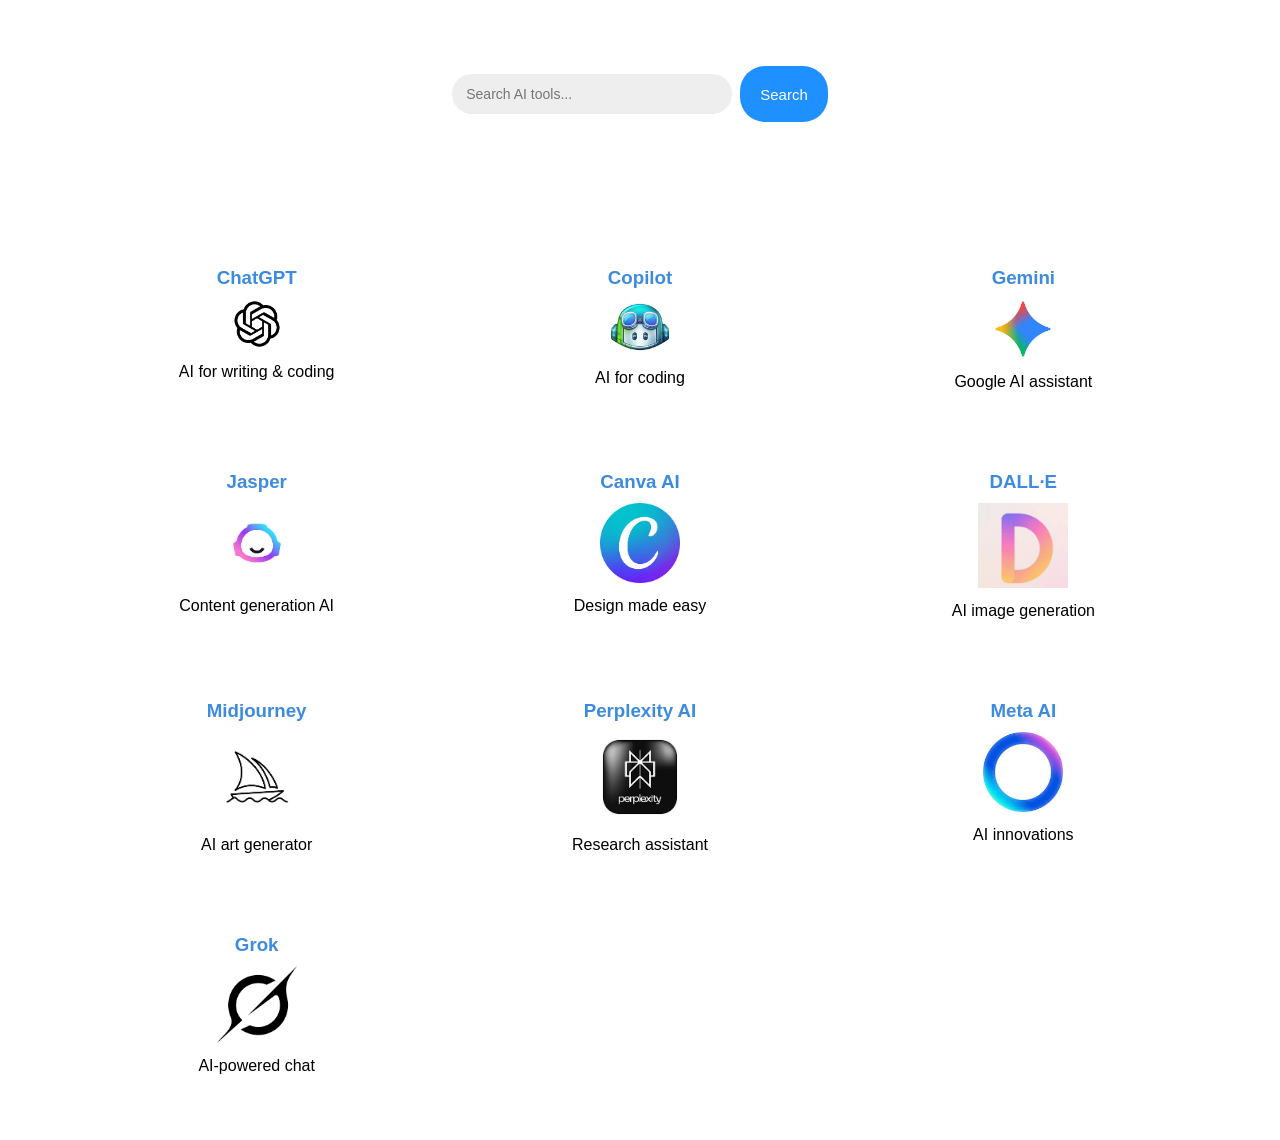
<file: ai's.html>
<!DOCTYPE html>
<html lang="en">
<head>
<meta charset="UTF-8">
<title>AI Galaxyy</title>

<link rel="stylesheet" href="style.css">

<style>
body {
    margin: 0;
    font-family: Arial, sans-serif;
    color: white;
}

.bg-video {
    position: fixed;
    top: 0;
    left: 0;
    width: 100%;
    height: 100%;
    object-fit: cover;
    z-index: -1;
}

main {
    padding: 50px 80px;
    text-align: center;
}

.search-box {
    display: flex;
    justify-content: center;
    gap: 8px;
    margin: 20px auto;
}

.search-box input {
    width: 280px;
    padding: 12px 14px;
    border-radius: 25px;
    border: none;
    outline: none;
}

.search-box button {
    padding: 12px 20px;
    border-radius: 25px;
    border: none;
    background: #1e90ff;
    color: white;
    cursor: pointer;
}

.cards {
    display: grid;
    grid-template-columns: repeat(3, 1fr);
    gap: 30px;
    margin-top: 40px;
    justify-items: center;
}

.card {
    background: white;
    width: 280px;
    padding: 15px;
    border-radius: 10px;
    text-align: center;
    color: black;
    box-shadow: 0 0 10px rgba(255,255,255,0.6);
    transition: transform 0.3s;
}

.card:hover {
    transform: scale(1.1);
}

.card img {
    margin: 10px 0;
}

.compare-btn {
    margin-top: 15px;
    padding: 10px 25px;
    border: none;
    border-radius: 20px;
    background: #5b7cff;
    color: white;
    cursor: pointer;
}

.compare-btn:hover {
    background: #3a5dcc;
}
</style>
</head>

<body>

<!-- Background Video -->
<video autoplay muted loop playsinline class="bg-video">
    <source src="video.mp4" type="video/mp4">
</video>

<center>
<section class="title-section">
<h1>
    <span>A</span><span>I</span>
    <span>G</span><span>a</span><span>l</span><span>a</span><span>x</span><span>y</span><span>y</span>
</h1>
<i><p>"Explore the universe of Artificial Intelligence tools"</p></i>
</section>
</center>

<div class="search-box">
    <input type="text" id="searchInput" placeholder="Search AI tools...">
    <button onclick="searchCards()">Search</button>
</div>

<main>
<div class="cards" id="cardsContainer">

<div class="card">
    <h3>ChatGPT</h3>
    <img src="imagechat.png" width="90">
    <p>AI for writing & coding</p>
</div>

<div class="card">
    <h3>Copilot</h3>
    <img src="imagecopilot.png" width="90">
    <p>AI for coding</p>
</div>

<div class="card">
    <h3>Gemini</h3>
    <img src="imagegemini.png" width="60">
    <p>Google AI assistant</p>
</div>

<div class="card">
    <h3>Jasper</h3>
    <img src="imagejasper.png" width="80">
    <p>Content generation AI</p>
</div>

<div class="card">
    <h3>Canva AI</h3>
    <img src="imagecanva.jpg" width="80">
    <p>Design made easy</p>
</div>

<div class="card">
    <h3>DALL·E</h3>
    <img src="imagedall.jpeg" width="90">
    <p>AI image generation</p>
</div>

<div class="card">
    <h3>Midjourney</h3>
    <img src="myjourney.png" width="90">
    <p>AI art generator</p>
</div>

<div class="card">
    <h3>Perplexity AI</h3>
    <img src="imageper.jpg" width="90">
    <p>Research assistant</p>
</div>

<div class="card">
    <h3>Meta AI</h3>
    <img src="imagemeta.jpg" width="80">
    <p>AI innovations</p>
</div>

<div class="card">
    <h3>Grok</h3>
    <img src="imagegrok.png" width="80">
    <p>AI-powered chat</p>
</div>

</div>
</main>

<script>
function searchCards() {
    const input = document.getElementById("searchInput").value.toLowerCase();
    const cards = document.getElementsByClassName("card");
    for (let card of cards) {
        const title = card.getElementsByTagName("h3")[0].innerText.toLowerCase();
        card.style.display = title.includes(input) ? "" : "none";
    }
}
</script>

</body>
</html>
</file>
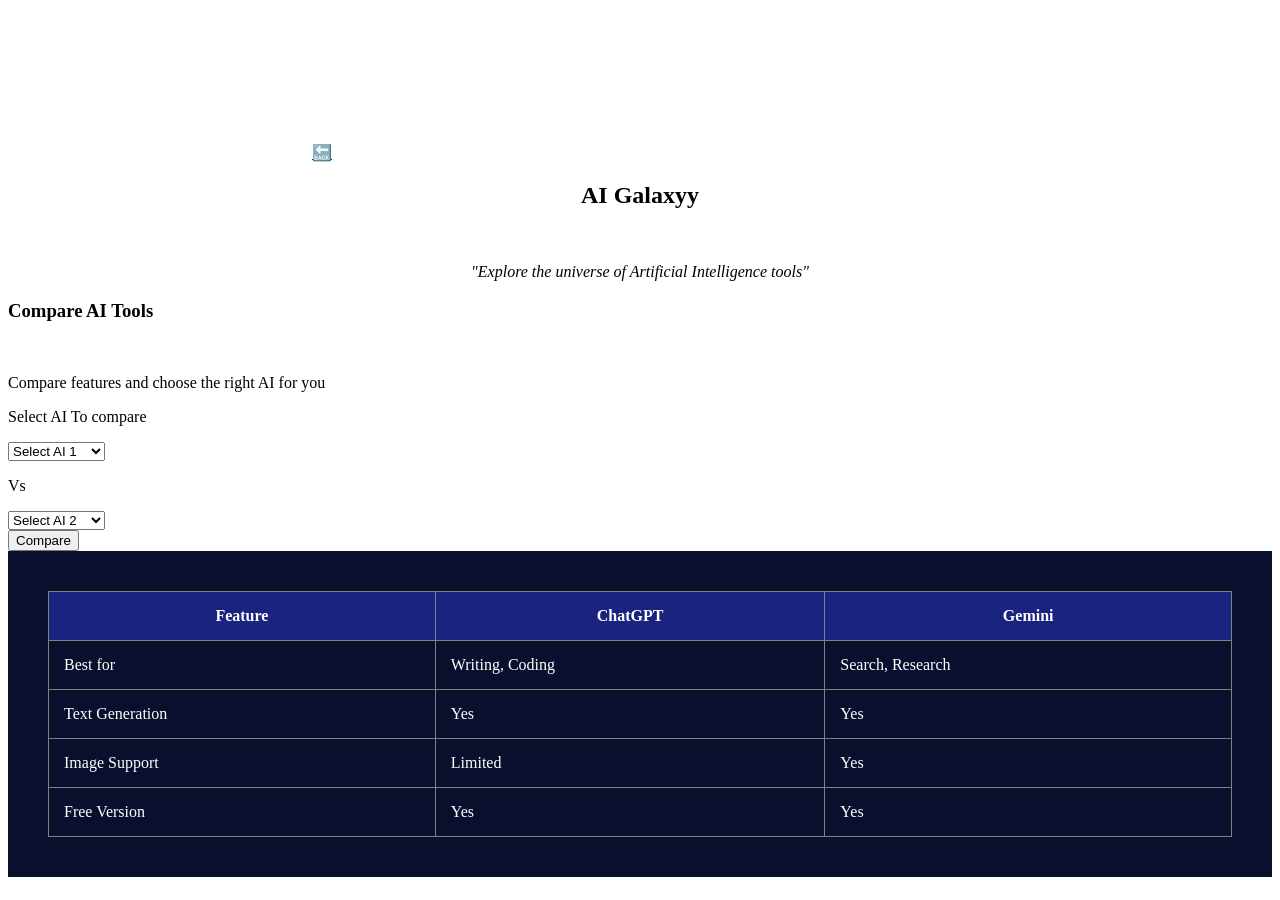
<file: compare.html>
<html>
<head>
    <title>Compare AI Tools | AI Galaxyy</title>
    <link rel="stylesheet" href="C:/kanimozhi/AigalaxyyProject/css/style.css">

</head>
<body>
    <video autoplay muted loop playsinline class="bg-video">
    <source src="C:\kanimozhi\AigalaxyyProject\images\video.mp4" type="video/mp4">
    Your browser does not support HTML5 video.
</video>

<!-- HEADER -->
<a href="ai's.html" class="back-btn">🔙</a>

<center>        
    <section class="title-section">
<h1 class="galaxy-title">
    <span>A</span><span>I</span> <span>G</span><span>a</span><span>l</span><span>a</span><span>x</span><span>y</span><span>y</span>
    </h1>
    <br>
    <i><p>"Explore the universe of Artificial Intelligence tools"</p></i>
</section>

</center>

<!-- HERO -->
         <div class="compare-box">

<section class="hero">
    <section class="center-page">
    <h3>Compare AI Tools</h3>
    <br>
    <p>Compare features and choose the right AI for you</p>

<p>Select AI To compare</p>
<div class="signup-container">

<select class="ai-select">
            <option value="" disabled selected>Select AI 1</option>
            <option value="Chat GPT">ChatGPT</option> </option>
            <option value="Gemini">Gemini</option>
            <option value="DALL·E">DALL·E</option>
            <option value="Copilot">Perplexity AI</option>
            <option value="Canva AI">Copilot</option>
            <option value="Jasper">Grok</option>
            <option value="Midjourney">Canva</option>
        </select><p>Vs</p>
<select class="ai-select">
            <option value="" disabled selected>Select AI 2</option>
            <option value="Chat GPT">ChatGPT</option> </option>
            <option value="Gemini">Gemini</option>
            <option value="DALL·E">DALL·E</option>
            <option value="Copilot">Perplexity AI</option>
            <option value="Canva AI">Copilot</option>
            <option value="Jasper">Grok</option>
            <option value="Midjourney">Canva</option>
        </select>
        </div> 
<button class="compare-btn" onclick="showAndScroll()">Compare</button>
</div>
<div id="compareTable" style="display:none;">
    <!-- your table code -->
</div>
    </section>
</section>

<section style="padding:40px; background-color:#0b0f2e;">
    <table id="compareTable" border="1" width="100%" cellpadding="15" style="border-collapse:collapse; color:white;">
        <tr style="background-color:#1a237e;">
            <th>Feature</th>
            <th>ChatGPT</th>
            <th>Gemini</th>
        </tr>

        <tr>
            <td>Best for</td>
            <td>Writing, Coding</td>
            <td>Search, Research</td>
        </tr>

        <tr>
            <td>Text Generation</td>
            <td>Yes</td>
            <td>Yes</td>
        </tr>

        <tr>
            <td>Image Support</td>
            <td>Limited</td>
            <td>Yes</td>
        </tr>

        <tr>
            <td>Free Version</td>
            <td>Yes</td>
            <td>Yes</td>
        </tr>
    </table>
</section>

<script>
function showAndScroll() {
    const table = document.getElementById("compareTable");
    table.style.display = "block";

    table.scrollIntoView({ behavior: "smooth" });
}
</script>



</body>
</html>
</file>
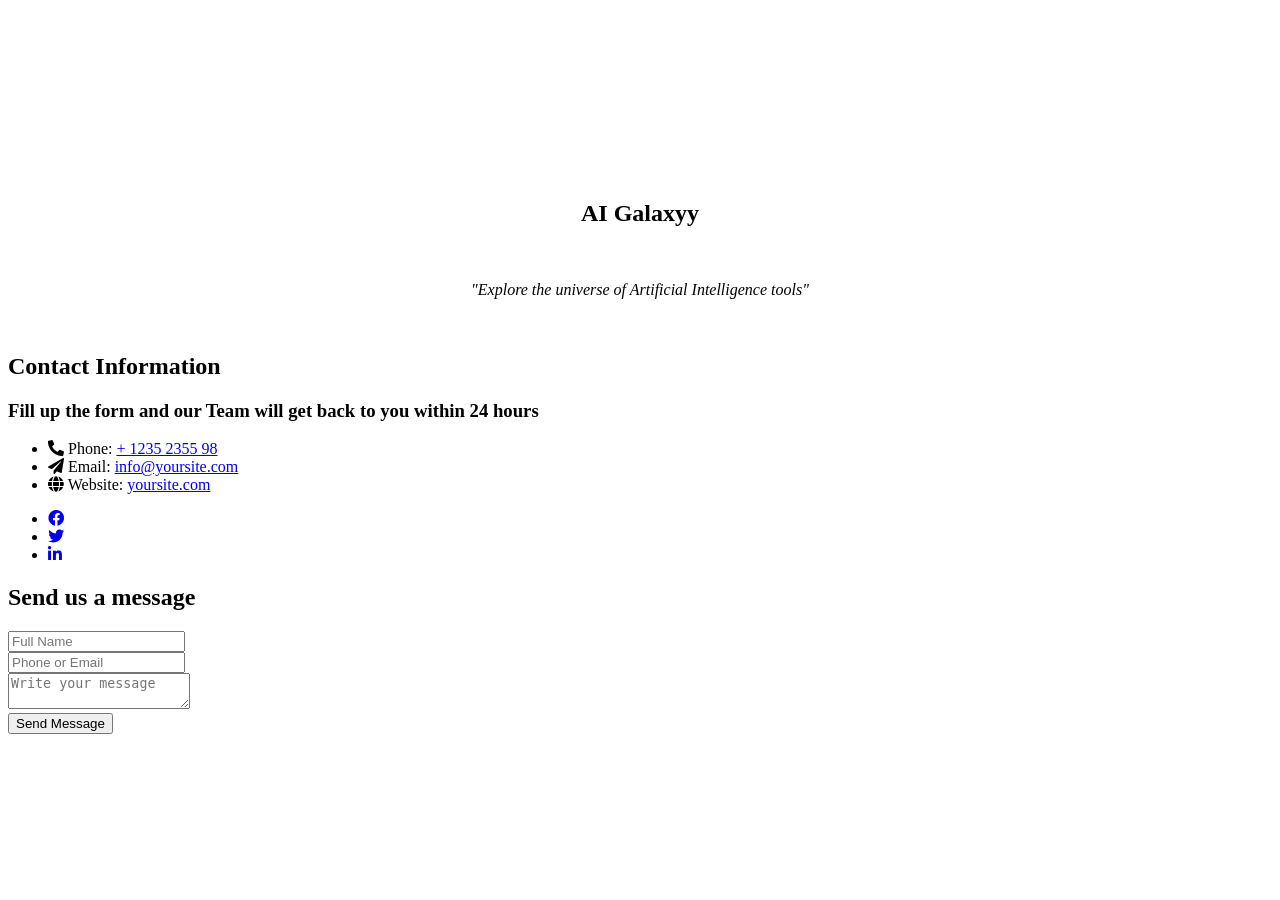
<file: dashbard.html>
<!DOCTYPE html>
<html lang="en">
<head>
    <meta charset="UTF-8">
    <meta http-equiv="X-UA-Compatible" content="IE=edge">
    <meta name="viewport" content="width=device-width, initial-scale=1.0">
    <title>Responsive Contact Us Page Design using Html CSS</title>
    <link rel="stylesheet" href="https://fonts.googleapis.com/css2?family=Roboto:wght@300;400;500;700&display=swap">
    <!-- Font Awesome CDN -->
    <link rel="stylesheet" href="https://use.fontawesome.com/releases/v5.15.4/css/all.css">
        <link rel="stylesheet" href="C:\kanimozhi\AigalaxyyProject\css\style.css">
</head>
<body>
<video autoplay muted loop playsinline class="bg-video">
    <source src="C:\kanimozhi\AigalaxyyProject\images\video.mp4" type="video/mp4">
    Your browser does not support HTML5 video.
</video>
<center>
    <br>
<section class="title-section">
<h1 class="galaxy-title">
    <span>A</span><span>I</span> <span>G</span><span>a</span><span>l</span><span>a</span><span>x</span><span>y</span><span>y</span>
    </h1>
    <br>
    <i><p>"Explore the universe of Artificial Intelligence tools"</p></i>
</section>
</center>
<br>


    <section id="section-wrapper">
        <div class="box-wrapper">
            <div class="info-wrap">
                <h2 class="info-title">Contact Information</h2>
                <h3 class="info-sub-title">Fill up the form and our Team will get back to you within 24 hours</h3>
                <ul class="info-details">
                    <li>
                        <i class="fas fa-phone-alt"></i>
                        <span>Phone:</span> <a href="tel:+ 1235 2355 98">+ 1235 2355 98</a>
                    </li>
                    <li>
                        <i class="fas fa-paper-plane"></i>
                        <span>Email:</span> <a href="mailto:info@yoursite.com">info@yoursite.com</a>
                    </li>
                    <li>
                        <i class="fas fa-globe"></i>
                        <span>Website:</span> <a href="#">yoursite.com</a>
                    </li>
                </ul>
                <ul class="social-icons">
                    <li><a href="#"><i class="fab fa-facebook"></i></a></li>
                    <li><a href="#"><i class="fab fa-twitter"></i></a></li>
                    <li><a href="#"><i class="fab fa-linkedin-in"></i></a></li>
                </ul>
            </div>
            <div class="form-wrap">
                <form action="#" method="POST">
                    <h2 class="form-title">Send us a message</h2>
                    <div class="form-fields">
                        <div class="form-group">
                            <input type="text" class="fname" placeholder="Full Name">
                        </div>
                        <div class="form-group">
                            <input type="number" class="phone" placeholder="Phone or Email">
                        </div>
                        <div class="form-group">
                            <textarea name="message" id="" placeholder="Write your message"></textarea>
                        </div>
                    </div>
                    <input type="submit" value="Send Message" class="submit-button">
                </form>
            </div>
        </div>
    </section>
</body>
</html>
</file>
<file: style.css>
/* GLOBAL */
body {
    margin: 0;
    min-height: 100vh;
    /* background-image: url("../images/bg2.jpeg");
    background-size: cover;
    background-position: center;
    background-repeat: no-repeat; */
    color: white;
    font-family: Arial, sans-serif;
}

/* Remove underline from links */
a {
    text-decoration: none;
    color: inherit;
}
.tagline {
    font-size: 26px;
    text-align: center;
    color: black;
}

.tagline span {
    color: #0D6EFD;
    font-weight: 600;
}


/* HEADER */
/* .title-box {
    background-color: white;
    color: #0b0f2e;
    width: 70%;
    margin: 40px auto 20px;
    padding: 40px 20px;
    border-radius: 6px;
    text-align: center;
} */
    .title-box {
    background-color: white;
    color: #0b0f2e;
    width: 80%;
    margin: 40px auto 20px;
    padding: 40px 20px;
    border-radius: 6px;
    text-align: center;

    /* GLOW EFFECT */
    box-shadow: 0 0 20px 10px rgba(255, 255, 255, 0.8);
}

.nav{
    position: relative;
    display: inline-flex;      /* makes navbar shrink to content */
    background: white;
    padding: 6px 20px;
    border-radius: 30px;
    gap: 20px;
    left: 50%;
    transform: translateX(-50%);   /* centers the whole navbar */
}

.nav a{
    position: relative;
    padding: 8px 18px;
    color: #0D6EFD;
    text-decoration: none;
    font-size: 14px;
    z-index: 2;
}

/* indicator */
.indicator{
    position: absolute;
    height: 34px;
    width: 100px;
    background: linear-gradient(135deg,#0a1a3f,#0051ff);
    border-radius: 20px;
    top: 6px;
    left: 6px;
    transition: 0.35s ease;
    z-index: 1;
    justify-content: center;   /* centers horizontally */
    align-items: center;       /* centers vertically */
    gap: 15px; 
}



/* Magic: move indicator based on element width */
.nav a:nth-child(1):hover ~ .indicator{
    transform: translateX(0px);
}
.nav a:nth-child(2):hover ~ .indicator{
    transform: translateX(90px);
}
.nav a:nth-child(3):hover ~ .indicator{
    transform: translateX(180px);
}
.nav a:nth-child(4):hover ~ .indicator{
    transform: translateX(270px);
}
/* SECTIONS */
.section {
    padding: 20px;
}

.section h2 {
    font-size: 30px;
    margin-bottom: 20px;
    border-bottom: 2px solid white;
    display: inline-block;
    padding-bottom: 5px;
}

.section p {
    max-width: none;      /* remove width limit */
    margin: 20px 60px;    /* left & right space */
    line-height: 1.7;
    text-align: justify;  /* optional – looks professional */
}



/* Light background section */
.section.light {
    background-color: transparent;
}

/* CATEGORY SECTION */
.category-section {
    max-width: 800px;
    margin: 40px auto;
    text-align: center;
}

.ai-list {
    display: inline-block;
    text-align: left;
    padding-left: 25px;
    line-height: 1.7;
}

.ai-list li {
    margin: 8px 0;
}

/* FOOTER */
.footer {
    background:white ;
    color:black;
    background: cover;
    padding:60px 40px 20px;
}


.footer-container {
    display: flex;
    justify-content: space-between;
    flex-wrap: wrap;
}

.footer-col {
    min-width: 200px;
    margin-bottom: 10px;
}

.footer-col h3 {
    color: rgb(54, 149, 226);
}

.footer-col ul {
    list-style: none;
    padding: 0;
}

.footer-col ul li {
    margin-bottom: 10px;
}

.brand {
    font-size: 28px;
    color: rgb(54, 149, 226);
        text-shadow: 0 8px 8px rgb(255, 255, 255);

}

.app-links img {
    width: 120px;
}

.footer hr {
    margin: 20px 0;
    border: none;
    height: 1px;
    background: #444;
}

.footer p {
    text-align: center;
    font-size: 14px;
}

.bg-video {
    position: fixed;
    top: 0;
    left: 0;
    width: 100%;
    height: 100%;
    object-fit: cover;
    z-index: -1;   /* Behind content */
}
.galaxy-title span {
    font-size: 48px;
    font-weight: 700;
    display: inline-block;
    padding: 0 3px;
    animation: glow 3s infinite alternate;
}

/* Different blue shades for each letter */
.galaxy-title span:nth-child(1) { color:  #3399ff; }
.galaxy-title span:nth-child(2) { color: #3399ff; }
.galaxy-title span:nth-child(3) { color:  black; }
.galaxy-title span:nth-child(4) { color: black; }
.galaxy-title span:nth-child(5) { color:  black; }
.galaxy-title span:nth-child(6) { color:  black; }
.galaxy-title span:nth-child(7) { color:  black; }
.galaxy-title span:nth-child(8) { color:  black; }
.galaxy-title span:nth-child(9) { color:  black; }

/* Soft glowing animation */
@keyframes glow {
    from {
        text-shadow:
            0 0 5px rgba(100,150,255,0.9),
            0 0 10px rgba(100,150,255,0.7);
    }
    to {
        text-shadow:
            0 0 12px rgba(150,200,255,1),
            0 0 25px rgba(150,200,255,0.9);
    }
}
.tool-page {
    background-color: white;
    box-shadow: 0 0 20px 10px white;
    background-size: cover;
    background-repeat: no-repeat;
    color: black;
    background-position: cover;
    max-width: 800px;
    text-decoration: none;
    margin: auto;
    padding: 40px;
    text-align: center;

}
h2 {
    margin-top: 30px;
    color: #4da3ff;
}

.tool-img {
    width: 160px;
    margin-bottom: 20px;
}

.description {
    line-height: 1.6;
    margin-bottom: 30px;
}
.uses-list {
    list-style-position: inside;
    padding: 0;
}

.uses-list li {
    margin: 8px 0;
}

.compare-btn {
            margin-top: 50px;
            padding: 12px 60px ;
            font-size: 16px;
            border: none;
            border-radius: 8px;
            background: #5b7cff;
            color: white;
            cursor: pointer;
            display: inline-block;
            border-radius: 25px;
            font-weight: normal;
            transition: transform 0.3s;
    }

    .compare-btn:hover {
        transform: scale(1.1);
        background: #3a5dcc;
    }
.points-section {
    max-width: 800px;
    margin: 40px auto;
    text-align: center;
     display: inline-block;
    text-align: left;
    padding-left: 25px;
    line-height: 1.7;
}

* {
  box-sizing: border-box;
}


.container {
  background: #fff;
  border-radius: 20px;
  box-shadow: 0 10px 30px rgba(0,0,0,0.1);
  position: relative;
  width: 800px;
  height: 500px;
  overflow: hidden;
}

.form-container {
  position: absolute;
  top: 0;
  height: 100%;
  transition: all 0.6s ease-in-out;
}

.sign-in-container {
  left: 0;
  width: 50%;
  z-index: 2;
}

.sign-up-container {
  left: 0;
  width: 50%;
  opacity: 0;
  z-index: 1;
}

.overlay-container {
  position: absolute;
  top: 0;
  left: 50%;
  width: 50%;
  height: 100%;
  overflow: hidden;
  transition: transform 0.6s ease-in-out;
  z-index: 100;
}

.overlay {
 background: linear-gradient(135deg, #6a5af9, #8364ff);
  background-repeat: no-repeat;
  background-size: cover;
  color: #fff;
  left: -100%;
  position: relative;
  height: 100%;
  width: 200%;
  transform: translateX(0);
  transition: transform 0.6s ease-in-out;
}

.overlay-panel {
  position: absolute;
  display: flex;
  flex-direction: column;
  align-items: center;
  justify-content: center;
  padding: 0 40px;
  text-align: center;
  top: 0;
  height: 100%;
  width: 50%;
}

.overlay-left {
  transform: translateX(-20%);
  left: 0;
}

.overlay-right {
  right: 0;
  transform: translateX(0);
}

button {
  border: none;
  padding: 12px 40px;
  background: #6a5af9;
  color: #fff;
  font-size: 15px;
  border-radius: 25px;
  cursor: pointer;
}

button.ghost {
  background: transparent;
  border: 2px solid #fff;
}

input {
  background: #eee;
  padding: 12px;
  margin: 8px 0;
  width: 100%;
  border-radius: 5px;
  border: none;
}

.container.right-panel-active .sign-in-container {
  transform: translateX(100%);
}

.container.right-panel-active .sign-up-container {
  transform: translateX(100%);
  opacity: 1;
  z-index: 5;
}

.container.right-panel-active .overlay {
  transform: translateX(50%);
}

.container.right-panel-active .overlay-container {
  transform: translateX(-100%);
}
.hero {
    text-align: center;
}

.hero h1 {
    font-size: 36px;
    margin-bottom: 15px;
}

.hero p {
    font-size: 18px;
    color: black;
}
*{
    padding: 0;
    margin: 0;
    box-sizing: border-box;
}


#section-wrapper{
    width: 100%;
    padding: 10px;
}
.box-wrapper{
    position: relative;
    display: flex;
    width:900px;
    margin:auto;
    margin-top:35px;
    border-radius: 30px;
}
.info-wrap{
    width:35%;
    height:auto;
    padding: 30px;
    float: left;
    display: block;
    border-radius: 30px 0px 0px 30px;
    background: linear-gradient(144deg, rgb(91, 150, 226) 0%, rgba(49,39,157,1) 49%);
    color: #fff;
}
.info-title{
    text-align: left;
    color:white;
    font-size: 28px;
    letter-spacing: 0.5px;
}
.info-sub-title{
    font-size: 18px;
        color:white;

    font-weight: 300;
    margin-top: 17px;
    letter-spacing: 0.5px;
    line-height: 26px;
}
.info-details {
    list-style: none;
    margin: 60px 0px;
}
.info-details li {
    margin-top: 25px;
    font-size: 18px;
    color: #fff;
}
.info-details li i {
    background: #4341ca;
    padding: 12px;
    border-radius: 50%;
    margin-right: 5px;
}
.info-details li a {
    color: #fff;
    text-decoration: none;
}
.info-details li a:hover {
    color: #4341ca;
}
.social-icons {
    list-style: none;
    text-align: center;
    margin: 20px 0px;
}
.social-icons li {
    display: inline-block;
}
.social-icons li i {
    background: white;
    color: #4341ca;
    padding: 15px;
    font-size: 20px;
    border-radius: 22%;
    margin: 0px 5px;
    cursor: pointer;
    transition: all .5s;
}
.social-icons li i:hover {
    background: #fff;
    color: #000000;
}
.form-wrap{
    width:65%;
    float: right;
    padding:30px 20px;
    border-radius: 0px 30px 30px 0px;
    background: #ecf0f3;
}
.form-title{
    color:blue;
    text-align: left;
    margin-left: 23px;
    font-size: 28px;
    letter-spacing: 0.5px;
}
.form-fields{
    display: table;
    width: 100%;
    padding: 15px 5px 5px 5px;
}
.form-fields input,
.form-fields textarea{
    border: none;
    outline:none;
    background: none;
    font-size: 16px;
    color:#555;
    padding: 15px 8px;
    width:100%
}
.form-fields textarea{
    height: 150px;
    resize: none;
}
.form-group{
    width: 46%;
    float: left;
    padding: 0px 30px;
    margin: 14px 12px;
    border-radius: 25px;
    box-shadow: inset 8px 8px 8px #cbced1, inset -8px -8px 8px #ffffff;
}
.form-fields .form-group:last-child {
    width: 96%;
}
.submit-button{
    width: 96%;
    height: 60px;
    margin: 0px 12px;
    border-radius: 30px;
    font-size: 20px;;
    font-weight: 700;
    outline: none;
    border:none;
    cursor: pointer;
    color:#fff;
    text-align: center;
    background: #4e8ada;
    box-shadow: 3px 3px 8px #b1b1b1, -3px -3px 8px #ffffff;
    transition: .5s;
}
.submit-button:hover{
    background: #31279d;
}


/* Responsive css */

@media only screen and (max-width: 767px) {
    .box-wrapper{
        width: 100%;
    }
    .info-wrap,
    .form-wrap{
        width: 100%;
        height: inherit;
        float: none;  
    }
    .info-wrap{
        border-radius: 30px 30px 0px 0px;
    }
    .form-wrap{
        border-radius: 0px 0px 30px 30px;
    }
    .form-group{
        width: 100%;
        float: none;
        margin: 25px 0px;
    }
    .form-fields .form-group:last-child, 
    .submit-button{
        width: 100%;
    }
    .submit-button{
        margin: 10px 0px;
    }
   
}

.flip-container {
    perspective: 1000px;
    width: 700px;
    height: 200vh;
    cursor: pointer;
    margin:70px auto;
}

.flipper {
    position: relative;
    width: 100%;
    height: 100%;
    transition: transform 1s;
    transform-style: preserve-3d;
}

.flip-container.flip .flipper {
    transform: rotateY(180deg);
}

.front, .back {
    position: absolute;
    width: 100%;
    height: 100%;
    backface-visibility: hidden;
}

.front {
    display: flex;
    justify-content: center;
    align-items: center;
    background: white;
}

.front-img {
    width: 300px;
}

.back {
    background: white;
    transform: rotateY(180deg);
    overflow-y: auto;
    padding-bottom: 50px;
}
.signup-container {
             background: transparent;
            border: none;
            box-shadow: none;
            border-radius: 0;
            padding: 30px;
            border-radius: 0px;
            width: 360px;            
            text-align: center;
        }
        .signup-container img {
            width: 80px;
            margin-bottom: 10px;
        }
        
        form { display: flex; flex-direction: column; gap: 15px; }
        input, select { padding: 12px; border-radius: 6px; border: none; font-size: 14px; }
    
/* Center Box */
.compare-box{
    width: 500px;
    margin: 40px auto;
    text-align: center;
    background: white;
    padding: 30px;
    border-radius: 15px;
    box-shadow: 0 0 40px rgba(255,255,255,0.4);
}

/* Dropdown Style */
.ai-select{
  width: 300px;
  padding: 14px 14px;
  margin: 10px 0;
  border: 3px solid black;
  border-radius: 25px;
  background: white;
  font-size: 18px;
  outline: none;

  appearance: none;
  -webkit-appearance: none;
  -moz-appearance: none;

  /* arrow */
  background-image: url('data:image/svg+xml;utf8,<svg fill="black" height="20" viewBox="0 0 24 24" width="20" xmlns="http://www.w3.org/2000/svg"><path d="M7 10l5 5 5-5z"/></svg>');
  background-repeat: no-repeat;
  background-position: right 15px center;

  transition: 0.4s ease;
}

/* Animation Effect */
.ai-select:hover,
.ai-select:focus{
  border-color: #6C63FF;
  box-shadow: 0 0 15px #6C63FF;
  transform: scale(1.03);
}


.center-page {
    background-color: white;
    box-shadow: 10px 0 20px 15px rgba(255, 255, 255, 0.8);
    background-size: cover;
    background-repeat: no-repeat;
    color: black;
    background-position: cover;
    max-width: 1500px;
    min-height:500px;
    text-decoration: none;
    margin: auto;
    padding: 60px;
    text-align: center;

}
h3 {
    margin-top: 20px;
    color: #3c8bdfff;
}
table tr{
  transition: 0.4s;
}

table tr:hover{
  transform: scale(1.02);
  background: rgba(108, 99, 255, 0.2);
  backdrop-filter: blur(2px);
}
table,th,td{
  border: 2px solid white;
  padding: 18px 12px;
  text-align: center;
}
.galaxy-title span {
    font-size: 48px;
    font-weight: 700;
    display: inline-block;
    padding: 0 3px;
    animation: glow 3s infinite alternate;
}

.galaxy-title span:nth-child(1) { color:  #3399ff; }
.galaxy-title span:nth-child(2) { color: #3399ff; }
.galaxy-title span:nth-child(3) { color: white; }
.galaxy-title span:nth-child(4) { color: white; }
.galaxy-title span:nth-child(5) { color:  white; }
.galaxy-title span:nth-child(6) { color:  white; }
.galaxy-title span:nth-child(7) { color:  white; }
.galaxy-title span:nth-child(8) { color:  white; }
.galaxy-title span:nth-child(9) { color:  white; }

.index-page {
    background-color: white;
    background-repeat: no-repeat;
    color: black;
    text-decoration: none;
    
    width: 80%;
    margin: 40px auto 20px;
    padding: 40px 20px;
    border-radius: 6px;
    text-align: center;

    /* GLOW EFFECT */
    box-shadow: 0 0 20px 10px rgba(255, 255, 255, 0.8);
}


h2 {
    margin-top: 30px;
    color: #4da3ff;
}
</file>
